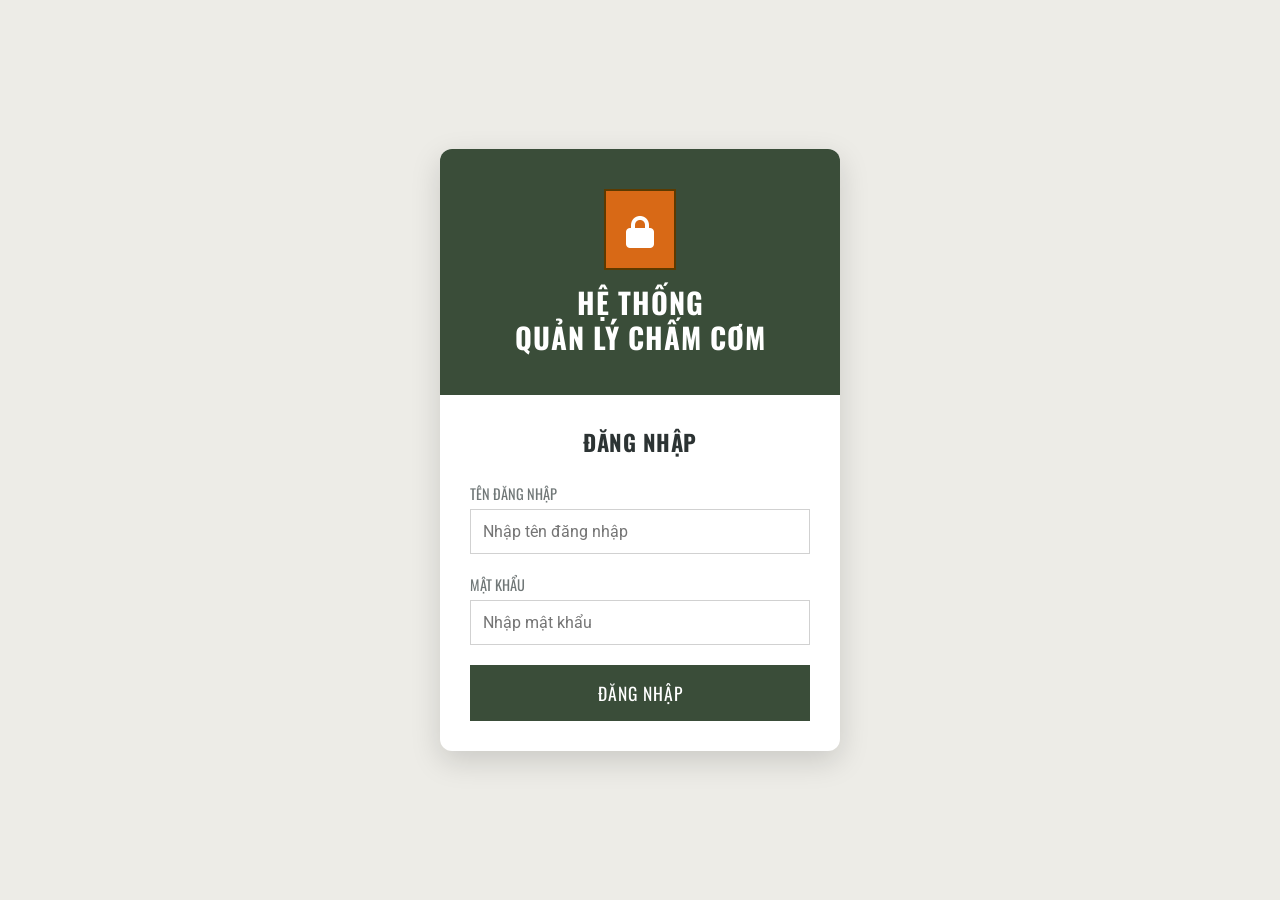
<file: index.html>
<!DOCTYPE html>
<html lang="vi">

<head>
    <meta charset="UTF-8">
    <meta name="viewport" content="width=device-width, initial-scale=1.0, maximum-scale=1.0, user-scalable=no">
    <title>Đăng Nhập - Quản Lý Chấm Cơm</title>
    <link
        href="https://fonts.googleapis.com/css2?family=Oswald:wght@400;500;600;700&family=Roboto:wght@300;400;500;700&display=swap"
        rel="stylesheet">
    <link rel="stylesheet" href="https://cdnjs.cloudflare.com/ajax/libs/font-awesome/6.4.0/css/all.min.css">
    <link rel="stylesheet" href="style.css?v=3">
</head>

<body>

    <!-- SCREEN 1: LOGIN -->
    <div id="login-screen" class="screen active">
        <div class="login-container">
            <div class="login-header">
                <div class="login-icon">
                    <i class="fa-solid fa-lock"></i>
                </div>
                <h2>HỆ THỐNG<br>QUẢN LÝ CHẤM CƠM</h2>
            </div>
            <div class="login-body">
                <h3>ĐĂNG NHẬP</h3>
                <div class="form-group">
                    <label>TÊN ĐĂNG NHẬP</label>
                    <input type="text" id="username" placeholder="Nhập tên đăng nhập">
                </div>
                <div class="form-group">
                    <label>MẬT KHẨU</label>
                    <input type="password" id="password" placeholder="Nhập mật khẩu">
                </div>
                <div id="login-error"
                    style="color: red; font-size: 0.8rem; display: none; margin-bottom: 10px; font-family: Roboto;">Sai
                    thông tin đăng nhập! (Gợi ý: aaa/123 hoặc bbb/123)</div>
                <button class="btn-login" onclick="doLogin()">ĐĂNG NHẬP</button>
            </div>
        </div>
    </div>

    <!-- Login Logic -->
    <script>
        // Check if already logged in
        if (sessionStorage.getItem('isLoggedIn') === 'true') {
            window.location.href = 'dashboard.html';
        }

        function doLogin() {
            let u = document.getElementById('username').value;
            let p = document.getElementById('password').value;

            const validUsers = {
                'aaa': '123',
                'bbb': '123'
            };

            if (validUsers[u] && validUsers[u] === p) {
                document.getElementById('login-error').style.display = 'none';
                sessionStorage.setItem('isLoggedIn', 'true');
                window.location.href = 'dashboard.html';
            } else {
                document.getElementById('login-error').style.display = 'block';
            }
        }

        // Enter key to login
        document.addEventListener("keydown", function (event) {
            if (event.key === "Enter") {
                const usernameInput = document.getElementById('username');
                const passwordInput = document.getElementById('password');
                if (document.activeElement === usernameInput || document.activeElement === passwordInput) {
                    doLogin();
                }
            }
        });
    </script>
</body>

</html>
</file>
<file: style.css>
:root {
    --bg-main: #EDECE7;
    --dark-green: #3A4D39;
    /* Deeper Green */
    --dark-green-light: #4F6F52;
    --olive: #739072;
    /* More muted/modern Olive */
    --orange: #D86916;
    --orange-dark: #A04A00;
    --red: #B92B27;
    --white: #FFFFFF;
    --text-dark: #2C3333;
    --text-muted: #707777;
    --border-color: #D1D1D1;
    --shadow: 0 4px 15px rgba(0, 0, 0, 0.08);
    --shadow-sm: 0 2px 8px rgba(0, 0, 0, 0.05);
    --radius: 12px;
    --radius-sm: 6px;
}

* {
    margin: 0;
    padding: 0;
    box-sizing: border-box;
    font-family: 'Oswald', sans-serif;
    /* Default to condensed font */
}

body {
    background-color: var(--bg-main);
    color: var(--text-dark);
}

.font-roboto {
    font-family: 'Roboto', sans-serif;
}

.font-roboto-bold {
    font-family: 'Roboto', sans-serif;
    font-weight: 700;
}

/* SCREENS */
.screen {
    display: none;
    min-height: 100vh;
}

.screen.active {
    display: block;
    animation: fadeIn 0.3s ease;
}

@keyframes fadeIn {
    from {
        opacity: 0;
    }

    to {
        opacity: 1;
    }
}

/* ==================== LOGIN SCREEN ==================== */
#login-screen {
    display: flex;
    justify-content: center;
    align-items: center;
    padding: 20px;
}

.login-container {
    width: 100%;
    max-width: 400px;
    background: var(--white);
    box-shadow: 0 10px 30px rgba(0, 0, 0, 0.15);
    border-radius: var(--radius);
    overflow: hidden;
}

.login-header {
    background: var(--dark-green);
    padding: 40px 20px;
    text-align: center;
    color: var(--white);
}

.login-icon {
    display: inline-block;
    background: var(--orange);
    padding: 15px 20px;
    font-size: 2rem;
    margin-bottom: 15px;
    border: 2px solid #5C3A00;
}

.login-header h2 {
    font-size: 1.8rem;
    line-height: 1.2;
    letter-spacing: 1px;
}

.login-body {
    padding: 30px;
}

.login-body h3 {
    text-align: center;
    margin-bottom: 25px;
    font-size: 1.4rem;
    letter-spacing: 0.5px;
}

.form-group {
    margin-bottom: 20px;
}

.form-group label {
    font-family: 'Oswald', sans-serif;
    font-size: 0.9rem;
    color: var(--text-muted);
    display: block;
    margin-bottom: 5px;
}

.form-group input {
    width: 100%;
    padding: 12px;
    font-family: 'Roboto', sans-serif;
    border: 1px solid var(--border-color);
    outline: none;
    font-size: 1rem;
}

.form-group input:focus {
    border-color: var(--dark-green);
}

.btn-login {
    width: 100%;
    background: var(--dark-green);
    color: white;
    border: none;
    padding: 15px;
    font-size: 1.1rem;
    cursor: pointer;
    transition: 0.2s;
    letter-spacing: 1px;
}

.btn-login:hover {
    background: var(--dark-green-hover);
}


/* ==================== DASHBOARD SCREEN ==================== */
.app-container {
    max-width: 1200px;
    margin: 0 auto;
    padding: 20px;
}

/* HEADER */
.app-header {
    display: flex;
    justify-content: space-between;
    align-items: center;
    background: var(--dark-green);
    padding: 20px 30px;
    color: var(--white);
    margin-bottom: 20px;
    border-bottom: 4px solid var(--orange);
    box-shadow: 0 4px 10px rgba(0, 0, 0, 0.1);
}

.header-left h1 {
    font-size: 2.2rem;
    letter-spacing: 1px;
    line-height: 1;
}

.header-date {
    font-family: 'Roboto', sans-serif;
    font-size: 0.95rem;
    color: #E0E0E0;
    margin-top: 5px;
}

.header-right {
    display: flex;
    align-items: center;
    gap: 15px;
}

.platoon-badge {
    background: var(--orange);
    padding: 8px 15px;
    text-align: center;
    font-size: 1rem;
    line-height: 1.2;
    border: 2px solid #5C3A00;
}

.btn-logout {
    background: var(--red);
    color: white;
    border: none;
    padding: 10px 20px;
    font-size: 1rem;
    cursor: pointer;
    border-radius: var(--radius-sm);
    font-weight: 500;
}

.btn-reset-list {
    background: transparent;
    color: #FFD080;
    border: 1px solid rgba(255, 208, 128, 0.5);
    padding: 8px 14px;
    font-size: 0.78rem;
    font-family: 'Roboto', sans-serif;
    cursor: pointer;
    border-radius: var(--radius-sm);
    font-weight: 500;
    display: flex;
    align-items: center;
    gap: 6px;
    transition: all 0.2s;
    white-space: nowrap;
}

.btn-reset-list:hover {
    background: rgba(255, 208, 128, 0.15);
    border-color: #FFD080;
    transform: translateY(-1px);
}

.btn-save {
    background: var(--orange);
    color: white;
    border: none;
    padding: 6px 18px;
    font-size: 1rem;
    cursor: pointer;
    border-radius: var(--radius-sm);
    transition: transform 0.2s, background 0.2s;
}

.btn-save:hover {
    background: var(--orange-dark);
    transform: translateY(-2px);
}

/* METRICS */
.metrics-grid {
    display: grid;
    /* 2 small cols + 3 normal cols */
    grid-template-columns: repeat(2, 0.8fr) repeat(3, 1fr);
    gap: 15px;
    margin-bottom: 20px;
}

.metric-card.metric-small {
    padding: 10px 12px;
}

.metric-card.metric-small .metric-icon {
    font-size: 0.75rem;
    margin-bottom: 2px;
}

.metric-card.metric-small .metric-value {
    font-size: 1.6rem;
}

.metric-card {
    padding: 15px;
    color: var(--white);
    border-radius: var(--radius);
    box-shadow: var(--shadow-sm);
    transition: transform 0.2s;
}

.metric-card:hover {
    transform: translateY(-3px);
}

.bg-olive {
    background: linear-gradient(135deg, var(--olive), #5A7359);
}

.bg-green {
    background: linear-gradient(135deg, var(--dark-green), #243523);
}

.bg-orange {
    background: linear-gradient(135deg, var(--orange), #B0530D);
}

.metric-icon {
    font-size: 1rem;
    margin-bottom: 5px;
    text-transform: uppercase;
    font-family: 'Roboto', sans-serif;
    font-weight: 500;
}

.metric-value {
    font-size: 2.4rem;
    font-weight: 700;
    line-height: 1;
}

/* MAIN CONTENT */
.main-content {
    display: grid;
    grid-template-columns: 3fr 1fr;
    gap: 20px;
    margin-bottom: 20px;
}

.section-box {
    background: var(--white);
    border: 1px solid var(--border-color);
    border-radius: var(--radius);
    box-shadow: var(--shadow-sm);
    overflow: hidden;
}

.section-header {
    padding: 12px 20px;
    color: var(--white);
    display: flex;
    justify-content: space-between;
    align-items: center;
    border-bottom: 2px solid rgba(0, 0, 0, 0.1);
}

.section-header h2 {
    font-size: 1.1rem;
    letter-spacing: 0.5px;
}

.section-body {
    padding: 12px 15px;
}

/* LIST GRID */
.list-grid {
    display: grid;
    grid-template-columns: repeat(4, 1fr);
    grid-template-rows: repeat(9, auto);
    grid-auto-flow: column;
    gap: 5px;
    padding: 8px !important;
}

.person-card {
    border: 1px solid var(--border-color);
    padding: 6px;
    border-radius: var(--radius-sm);
    transition: all 0.2s;
    background: var(--white);
    display: flex;
    flex-direction: column;
    justify-content: space-between;
}

.person-card:nth-child(even) {
    background: #FAFAF9;
    /* Subtle zebra striping */
}

.person-card:hover {
    transform: scale(1.05);
    box-shadow: 0 4px 12px rgba(0, 0, 0, 0.1);
    border-color: var(--olive);
    z-index: 10;
}

.person-name {
    font-family: 'Oswald', sans-serif;
    font-size: 0.72rem;
    font-weight: 600;
    margin-bottom: 4px;
    color: var(--text-dark);
    white-space: nowrap;
    overflow: hidden;
    text-overflow: ellipsis;
}

.btn-group {
    display: grid;
    grid-template-columns: 1fr 1fr;
    gap: 4px;
}

.toggle-btn {
    padding: 3px 1px;
    border: none;
    cursor: pointer;
    font-family: 'Oswald', sans-serif;
    font-size: 0.65rem;
    display: flex;
    align-items: center;
    justify-content: center;
    gap: 2px;
    transition: 0.2s;
    border-radius: 4px;
}

.toggle-btn:hover {
    filter: brightness(1.1);
}

/* Active states (Checked) */
.toggle-btn.btn-trua.active {
    background: var(--olive);
    color: white;
}

.toggle-btn.btn-toi.active {
    background: var(--dark-green);
    color: white;
}

/* Inactive states (Unchecked) */
.toggle-btn.btn-trua:not(.active) {
    background: #f0f0f0;
    color: #a0a0a0;
    border: 1px solid #ddd;
}

.toggle-btn.btn-toi:not(.active) {
    background: #f0f0f0;
    color: #a0a0a0;
    border: 1px solid #ddd;
}


/* PRICING */
.price-input-group {
    margin-bottom: 8px;
}

.price-input-group label {
    display: block;
    font-family: 'Roboto', sans-serif;
    font-size: 0.75rem;
    color: var(--text-muted);
    margin-bottom: 4px;
    text-transform: uppercase;
}

.price-input-group input,
.other-cost-item input {
    width: 100%;
    padding: 8px 12px;
    font-family: 'Roboto', sans-serif;
    font-weight: 500;
    font-size: 1rem;
    border: 1px solid var(--border-color);
    outline: none;
}

.price-total {
    margin-top: 12px;
}

.price-total span {
    display: block;
    font-family: 'Roboto', sans-serif;
    font-size: 0.85rem;
    color: var(--text-muted);
    margin-bottom: 5px;
}

.price-total strong {
    font-family: 'Oswald', sans-serif;
    font-size: 1.6rem;
    color: var(--text-dark);
}

.mt-20 {
    margin-top: 15px;
}

/* FOOTER STATS */
.app-footer {
    background: var(--dark-green);
    color: var(--white);
    padding: 25px 30px;
}

.footer-row-1,
.footer-row-2 {
    display: grid;
    grid-template-columns: repeat(4, 1fr);
    gap: 20px;
}

.footer-row-2 {
    grid-template-columns: 1fr 1.5fr 1fr;
    align-items: center;
}

.text-center {
    text-align: center;
}

.footer-value-mid {
    font-family: 'Oswald', sans-serif;
    font-size: 2.2rem;
    font-weight: 700;
    color: #FFD080;
    text-shadow: 0 2px 8px rgba(0, 0, 0, 0.3);
}

.text-right {
    text-align: right;
}

.footer-divider {
    height: 1px;
    background: rgba(255, 255, 255, 0.2);
    margin: 20px 0;
}

.footer-item {
    display: flex;
    flex-direction: column;
}

.footer-label {
    font-family: 'Oswald', sans-serif;
    font-size: 0.9rem;
    color: #CCCCCC;
    margin-bottom: 5px;
    letter-spacing: 0.5px;
}

.footer-value {
    font-family: 'Oswald', sans-serif;
    font-size: 1.8rem;
    font-weight: 700;
    letter-spacing: 1px;
}

.footer-value.font-roboto-bold {
    font-family: 'Roboto', sans-serif;
    font-size: 1.6rem;
}

/* Toast */
.toast {
    position: fixed;
    bottom: 20px;
    left: 50%;
    transform: translateX(-50%);
    background: var(--orange);
    color: white;
    padding: 12px 24px;
    font-family: 'Roboto', sans-serif;
    border-radius: 4px;
    font-weight: 500;
    box-shadow: 0 4px 12px rgba(0, 0, 0, 0.3);
    transition: opacity 0.3s, transform 0.3s;
    opacity: 0;
    pointer-events: none;
    z-index: 2000;
}

.toast.show {
    opacity: 1;
    transform: translateX(-50%) translateY(-10px);
}

/* DAY NAVIGATOR */
.day-navigator {
    display: flex;
    align-items: center;
    justify-content: space-between;
    background: rgba(0, 0, 0, 0.2);
    padding: 8px 12px;
    border-radius: 4px;
}

.day-nav-center {
    text-align: center;
    flex: 1;
}

.day-nav-month {
    font-family: 'Roboto', sans-serif;
    font-size: 0.78rem;
    color: #CCDDCC;
    text-transform: uppercase;
    letter-spacing: 1px;
}

.day-nav-date {
    font-family: 'Oswald', sans-serif;
    font-size: 1.5rem;
    font-weight: 700;
    color: #FFFFFF;
    letter-spacing: 1px;
}

.nav-btn {
    background: rgba(255, 255, 255, 0.1);
    border: 1px solid rgba(255, 255, 255, 0.2);
    color: white;
    width: 32px;
    height: 32px;
    cursor: pointer;
    font-size: 0.9rem;
    display: flex;
    align-items: center;
    justify-content: center;
    transition: all 0.2s;
    border-radius: 50%;
    /* Rounded buttons */
}

.nav-btn:hover {
    background: var(--orange);
    border-color: transparent;
    transform: scale(1.1);
}

.nav-btn:hover {
    background: rgba(255, 255, 255, 0.3);
}

/* DAY PICKER GRID */
.day-picker-grid {
    display: flex;
    flex-wrap: wrap;
    gap: 6px;
    padding: 6px 0;
}

.day-btn {
    width: 30px;
    height: 30px;
    display: flex;
    align-items: center;
    justify-content: center;
    font-family: 'Roboto', sans-serif;
    font-size: 0.8rem;
    font-weight: 500;
    cursor: pointer;
    border: 1px solid rgba(255, 255, 255, 0.15);
    background: rgba(255, 255, 255, 0.05);
    color: #FFFFFF;
    transition: all 0.2s;
    border-radius: 4px;
}

.day-btn:hover {
    background: rgba(255, 255, 255, 0.3);
    transform: scale(1.1);
}

.day-btn.selected {
    background: var(--orange);
    border-color: #7D3700;
    font-weight: 700;
    transform: scale(1.12);
    box-shadow: 0 2px 8px rgba(0, 0, 0, 0.4);
}

.day-btn.has-data {
    border-color: rgba(100, 220, 100, 0.7);
    background: rgba(100, 200, 100, 0.18);
    color: #aaffaa;
}

/* Day has at least one person who cut a meal — orange warning */
.day-btn.has-cutmeal {
    border-color: var(--orange);
    background: rgba(216, 105, 22, 0.3);
    color: #FFD080;
    font-weight: 700;
    box-shadow: 0 0 10px rgba(216, 105, 22, 0.3);
}

.day-btn.has-cutmeal::after {
    content: "*";
    font-size: 0.6rem;
    vertical-align: super;
    color: #FF9933;
    margin-left: 1px;
}

/* REFUND LIST */
.refund-item {
    display: grid;
    grid-template-columns: 2fr 1fr 1.5fr;
    gap: 10px;
    padding: 8px 0;
    border-bottom: 1px solid #f0f0f0;
    align-items: center;
    font-family: 'Roboto', sans-serif;
}

.refund-item:last-child {
    border-bottom: none;
}

.refund-name {
    font-weight: 500;
    font-size: 0.85rem;
    color: var(--text-dark);
}

.refund-count {
    font-size: 0.8rem;
    color: var(--text-muted);
    text-align: center;
}

.refund-amount {
    font-family: 'Oswald', sans-serif;
    font-weight: 700;
    font-size: 1rem;
    color: var(--orange);
    text-align: right;
}

.refund-header {
    display: grid;
    grid-template-columns: 2fr 1fr 1.5fr;
    gap: 10px;
    padding-bottom: 8px;
    border-bottom: 2px solid var(--border-color);
    font-family: 'Oswald', sans-serif;
    font-size: 0.75rem;
    font-weight: 700;
    text-transform: uppercase;
    color: var(--text-muted);
}

.refund-header span:nth-child(2) {
    text-align: center;
}

.refund-header span:nth-child(3) {
    text-align: right;
}

/* RESPONSIVE */
@media (max-width: 1100px) {
    .metrics-grid {
        grid-template-columns: repeat(3, 1fr);
    }
}

@media (max-width: 900px) {
    .metrics-grid {
        grid-template-columns: repeat(3, 1fr);
    }

    .main-content {
        grid-template-columns: 1fr;
    }
}

@media (max-width: 600px) {
    .metrics-grid {
        grid-template-columns: 1fr 1fr;
    }

    .list-grid {
        grid-template-columns: 1fr;
        grid-template-rows: none;
        grid-auto-flow: row;
    }

    .footer-row-1 {
        grid-template-columns: 1fr 1fr;
    }

    .footer-row-2 {
        grid-template-columns: 1fr;
        text-align: left;
    }

    .text-right {
        text-align: left;
    }
}
</file>
